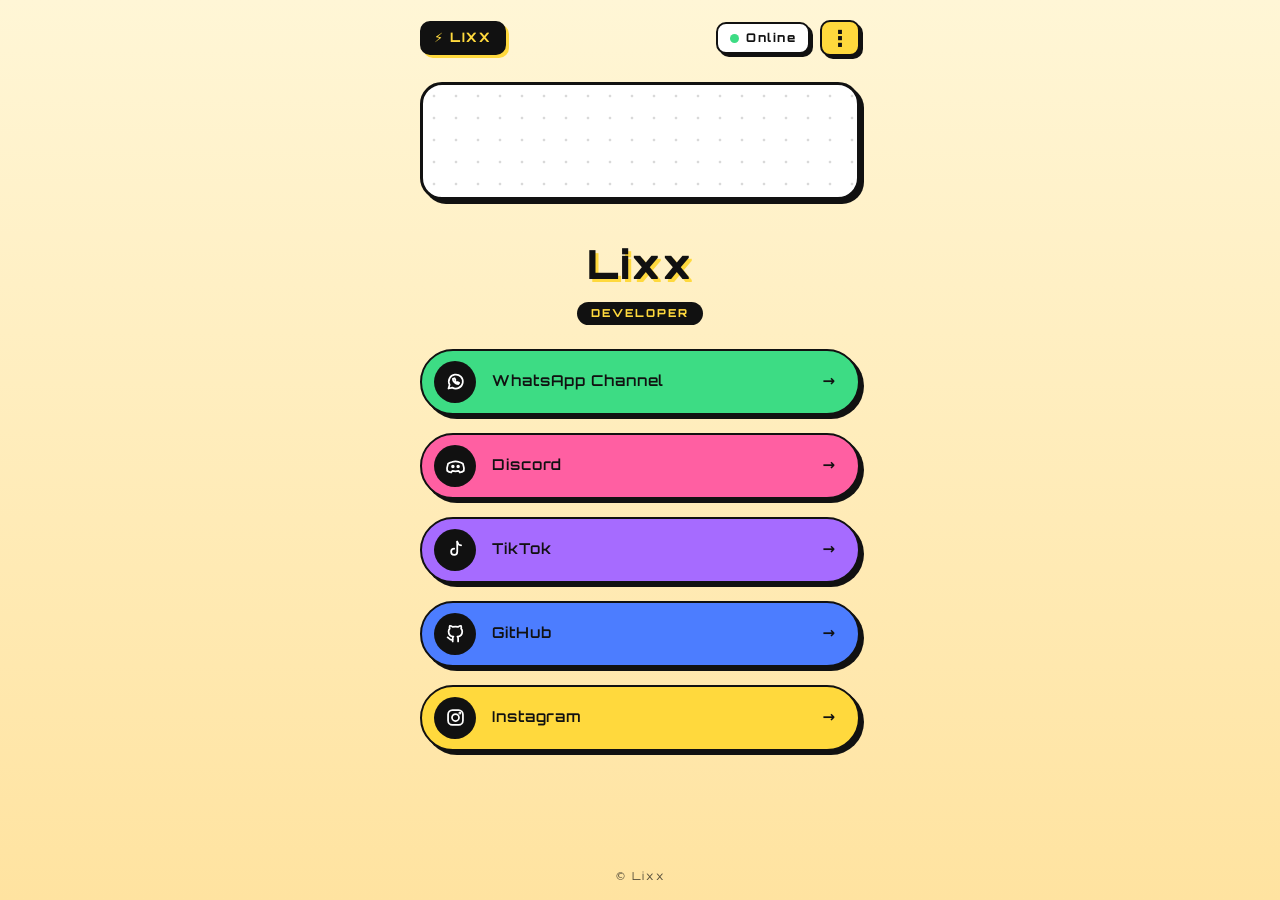
<file: malix.html>
<!DOCTYPE html>
<html lang="id">
<head>
  <meta charset="UTF-8">
  <meta name="viewport" content="width=device-width, initial-scale=1, viewport-fit=cover">
  <title>Malix</title>
  <meta name="theme-color" content="#FFE9A8">
  <link rel="preconnect" href="https://fonts.googleapis.com">
  <link rel="preconnect" href="https://fonts.gstatic.com" crossorigin>
  <link href="https://fonts.googleapis.com/css2?family=Orbitron:wght@400;600;800;900&display=swap" rel="stylesheet">
  <link rel="stylesheet" href="malix.css">
  <script src="config.js"></script>
  <script>
    (function () {
      var c = document.documentElement.classList, seen = false;
      try { seen = !!sessionStorage.getItem('intro_seen'); } catch (e) {}
      c.add(window.Intro && !seen ? 'intro-on' : 'intro-skip');
    })();
  </script>
</head>
<body>
  <div id="bg"></div>

  <div id="intro">
    <video id="introVideo" muted autoplay playsinline preload="auto"></video>
    <button class="skip" id="skipBtn" type="button">SKIP</button>
  </div>

  <main class="app" id="app">
    <header class="top">
      <span class="badge dark" id="brand"></span>
      <div class="right">
        <span class="badge light"><i class="dot"></i>Online</span>
        <div class="menu-wrap">
          <button class="icon-btn" id="menuBtn" type="button" aria-label="Menu" aria-expanded="false">&#8942;</button>
          <div class="dropdown" id="dropdown" hidden>
            <a href="#home" data-nav="home">Beranda</a>
            <a href="#skill" data-nav="skill">Skill</a>
            <a href="#projects" data-nav="projects">Projects</a>
            <a href="#produk" data-nav="produk">Produk</a>
          </div>
        </div>
      </div>
    </header>

    <section class="room" id="home">
      <div class="banner" id="banner">
        <img class="avatar" id="photo" alt="">
      </div>
      <div class="who">
        <h2 class="name" id="name"></h2>
        <span class="role" id="role"></span>
      </div>
      <article class="card"><p id="desc"></p></article>
      <nav class="links" id="links"></nav>
    </section>

    <section class="room" id="skill" hidden>
      <h2 class="title">SKILL</h2>
      <div class="skills" id="skills"></div>
    </section>

    <section class="room" id="projects" hidden>
      <h2 class="title">PROJECTS</h2>
      <div class="projects" id="projectList"></div>
    </section>

    <section class="room" id="produk" hidden>
      <h2 class="title">PRODUK</h2>
      <div class="products" id="productList"></div>
    </section>

    <p class="foot" id="foot"></p>
  </main>

  <script>
    var $ = function (s) { return document.querySelector(s); };
    var get = function (n) { return typeof window[n] === 'undefined' ? '' : window[n]; };
    var fixLink = function (v) {
      v = String(v || '').trim();
      if (!v) return '';
      return /^https?:\/\//i.test(v) ? v : 'https://' + v;
    };
    var cssUrl = function (v) { return 'url("' + String(v).replace(/["\\]/g, '') + '")'; };

    var owner = String(get('Nameowner') || 'Malix');
    document.title = owner;
    $('#brand').textContent = '\u26A1 ' + owner;
    $('#name').textContent = owner;
    $('#role').textContent = get('Role') || 'Developer';
    $('#desc').textContent = get('Deskripsi');
    $('#foot').textContent = '\u00A9 ' + owner;
    if (!get('Deskripsi')) $('#desc').parentNode.hidden = true;

    var bg = String(get('Background') || '').trim();
    if (bg) {
      if (/^(https?:|data:|\/|\.)|\.(jpe?g|png|gif|webp|svg)$/i.test(bg)) {
        var bgProbe = new Image();
        bgProbe.onload = function () {
          var el = $('#bg');
          el.style.backgroundImage = cssUrl(bg);
          el.classList.add('on');
        };
        bgProbe.src = bg;
      } else {
        $('#bg').style.background = bg;
        $('#bg').classList.add('on');
      }
    }

    var photo = $('#photo');
    if (get('Poto')) {
      photo.src = get('Poto');
      photo.onerror = function () { photo.hidden = true; };
    } else {
      photo.hidden = true;
    }

    var welcomeImg = String(get('Potowelcome') || '').trim();
    if (welcomeImg) {
      var probe = new Image();
      probe.onload = function () {
        var b = $('#banner');
        b.style.backgroundImage = cssUrl(welcomeImg);
        b.classList.add('has-img');
      };
      probe.src = welcomeImg;
    }

    var ICONS = {
      wa: '<path d="M4 20l1.3-4.2A8 8 0 1 1 8.4 19z"/><path d="M9 9c0 3 3 6 6 6l1.2-1.4-2-1-1 .7c-.8-.4-1.6-1.2-2-2l.7-1-1-2z"/>',
      ig: '<rect x="3.5" y="3.5" width="17" height="17" rx="5"/><circle cx="12" cy="12" r="4"/><circle cx="17" cy="7" r=".6"/>',
      tt: '<path d="M14 3v11.5a3.5 3.5 0 1 1-3.5-3.5"/><path d="M14 3c.4 2.4 2 4 4.5 4.2"/>',
      tg: '<path d="M21 3L3 10.5l6.5 2.2L12 20l3-4.5 5 3.5z"/><path d="M9.5 12.7L21 3"/>',
      dc: '<path d="M8 8c-2 .5-3.5 1.2-4.5 2-1 3-1.5 6-1 8 1.5 1.2 3 1.7 4.5 2l1-1.5M16 8c2 .5 3.5 1.2 4.5 2 1 3 1.5 6 1 8-1.5 1.2-3 1.7-4.5 2l-1-1.5M8 8c2.7-.8 5.3-.8 8 0M8.5 18.2c2.2.6 4.8.6 7 0"/><circle cx="9" cy="13" r="1"/><circle cx="15" cy="13" r="1"/>',
      yt: '<rect x="3" y="6" width="18" height="12" rx="4"/><path d="M10 9.5v5l4.5-2.5z"/>',
      gh: '<path d="M9 19c-4 1.2-4-2-6-2.5M15 21v-3.2a2.8 2.8 0 0 0-.8-2.2c2.7-.3 5.5-1.3 5.5-6a4.6 4.6 0 0 0-1.3-3.2 4.3 4.3 0 0 0-.1-3.2s-1-.3-3.4 1.3a11.6 11.6 0 0 0-6 0C6.5 2.9 5.5 3.2 5.5 3.2a4.3 4.3 0 0 0-.1 3.2A4.6 4.6 0 0 0 4.1 9.6c0 4.6 2.8 5.7 5.5 6a2.8 2.8 0 0 0-.8 2.2V21"/>',
      fb: '<path d="M15 3h-2.5A3.5 3.5 0 0 0 9 6.5V9H6.5v3.5H9V21h3.5v-8.5H15L15.5 9h-3V6.8c0-.5.3-.8.8-.8H15z"/>',
      x: '<path d="M4 4l16 16M20 4L4 20"/>',
      link: '<path d="M10 14a4 4 0 0 0 5.7 0l3-3a4 4 0 0 0-5.7-5.7l-1 1"/><path d="M14 10a4 4 0 0 0-5.7 0l-3 3a4 4 0 0 0 5.7 5.7l1-1"/>'
    };

    var SITES = [
      [/whatsapp\.com\/channel/i, 'WhatsApp Channel', 'wa'],
      [/whatsapp\.com|wa\.me/i, 'WhatsApp', 'wa'],
      [/instagram\.com/i, 'Instagram', 'ig'],
      [/tiktok\.com/i, 'TikTok', 'tt'],
      [/t\.me|telegram\./i, 'Telegram', 'tg'],
      [/discord\./i, 'Discord', 'dc'],
      [/youtube\.com|youtu\.be/i, 'YouTube', 'yt'],
      [/github\.com/i, 'GitHub', 'gh'],
      [/facebook\.com|fb\.com/i, 'Facebook', 'fb'],
      [/(^|\/\/|\.)(x|twitter)\.com/i, 'X', 'x']
    ];
    var COLORS = ['gn', 'pk', 'pu', 'bl', 'y'];

    var rawLinks = [get('Linkchannel'), get('Linkig'), get('Linktiktok')];
    var extra = get('Links');
    if (!Array.isArray(extra)) extra = extra ? [extra] : [];
    rawLinks = rawLinks.concat(extra);

    var seenLinks = {};
    var n = 0;
    rawLinks.forEach(function (item) {
      var name = '';
      var url = item;
      if (item && typeof item === 'object') { url = item.link || item.url; name = item.nama || item.name || ''; }
      var href = fixLink(url);
      if (!href || seenLinks[href]) return;
      seenLinks[href] = 1;

      var icon = 'link';
      var label = name;
      for (var i = 0; i < SITES.length; i++) {
        if (SITES[i][0].test(href)) { icon = SITES[i][2]; label = label || SITES[i][1]; break; }
      }
      if (!label) {
        label = href.replace(/^https?:\/\/(www\.)?/i, '').split(/[\/?#]/)[0];
        label = label.charAt(0).toUpperCase() + label.slice(1);
      }

      var a = document.createElement('a');
      a.className = 'pill ' + COLORS[n % COLORS.length];
      n++;
      a.href = href;
      a.target = '_blank';
      a.rel = 'noopener noreferrer';
      a.innerHTML = '<span class="ic"><svg viewBox="0 0 24 24" aria-hidden="true">' + ICONS[icon] + '</svg></span><span></span><span class="go" aria-hidden="true">&rarr;</span>';
      a.children[1].textContent = label;
      $('#links').appendChild(a);
    });

    var SKILL_ICON = {
      javascript: 'JS', js: 'JS', typescript: 'TS', html: '</>', css: '{ }', python: 'Py', php: 'PHP',
      node: '\u2B22', nodejs: '\u2B22', 'node.js': '\u2B22', react: '\u269B', java: '\u2615', sql: 'DB',
      mysql: 'DB', git: 'git', linux: '\uD83D\uDC27', bot: '\uD83E\uDD16', c: 'C', 'c++': 'C++',
      kotlin: 'Kt', go: 'Go', rust: 'Rs'
    };

    var skills = get('Myskill');
    if (!Array.isArray(skills)) skills = String(skills).split(',');
    skills = skills.map(function (s) { return String(s).trim(); }).filter(Boolean);

    if (skills.length) {
      skills.forEach(function (s, i) {
        var parts = s.split(':');
        var nm = parts[0].trim();
        var lv = parseInt(parts[1], 10);
        var card = document.createElement('div');
        card.className = 'skill c' + (i % 5);

        var ic = document.createElement('span');
        ic.className = 'sic';
        ic.textContent = SKILL_ICON[nm.toLowerCase().replace(/\s/g, '')] || nm.slice(0, 2).toUpperCase();

        var info = document.createElement('div');
        info.className = 'sinfo';
        var t = document.createElement('b');
        t.textContent = nm;
        info.appendChild(t);

        if (!isNaN(lv)) {
          lv = Math.max(0, Math.min(100, lv));
          var meter = document.createElement('div');
          meter.className = 'meter';
          var bar = document.createElement('div');
          bar.className = 'bar';
          var fill = document.createElement('i');
          fill.style.setProperty('--w', lv + '%');
          bar.appendChild(fill);
          var pct = document.createElement('span');
          pct.className = 'pct';
          pct.textContent = lv + '%';
          meter.appendChild(bar);
          meter.appendChild(pct);
          info.appendChild(meter);
        }

        card.appendChild(ic);
        card.appendChild(info);
        $('#skills').appendChild(card);
      });
    } else {
      $('#skills').innerHTML = '<p class="empty">Belum ada skill.</p>';
    }

    var projects = get('Projek');
    if (!Array.isArray(projects)) projects = [];

    if (projects.length) {
      projects.forEach(function (p) {
        var card = document.createElement('article');
        card.className = 'proj';

        if (p.Potprojek) {
          var img = document.createElement('img');
          img.className = 'thumb';
          img.src = p.Potprojek;
          img.alt = '';
          img.loading = 'lazy';
          img.onerror = function () { img.remove(); };
          card.appendChild(img);
        }

        var body = document.createElement('div');
        body.className = 'body';

        if (p.Namaprojek) {
          var h = document.createElement('h3');
          h.textContent = p.Namaprojek;
          body.appendChild(h);
        }
        if (p.Deskripsiprojek) {
          var d = document.createElement('p');
          d.textContent = p.Deskripsiprojek;
          body.appendChild(d);
        }
        if (Array.isArray(p.Teknologi) && p.Teknologi.length) {
          var techs = document.createElement('div');
          techs.className = 'techs';
          p.Teknologi.forEach(function (t) {
            var s = document.createElement('span');
            s.textContent = t;
            techs.appendChild(s);
          });
          body.appendChild(techs);
        }
        var href = fixLink(p.Linkprojek);
        if (href) {
          var o = document.createElement('a');
          o.className = 'open';
          o.href = href;
          o.target = '_blank';
          o.rel = 'noopener noreferrer';
          o.textContent = 'BUKA \u2192';
          body.appendChild(o);
        }

        card.appendChild(body);
        $('#projectList').appendChild(card);
      });
    } else {
      $('#projectList').innerHTML = '<p class="empty">Belum ada project.</p>';
    }

    var products = get('Produk');
    if (!Array.isArray(products)) products = [];

    if (products.length) {
      products.forEach(function (p) {
        var card = document.createElement('article');
        card.className = 'prod';

        var pic = document.createElement('div');
        pic.className = 'pic';
        if (p.Potproduk) {
          var im = document.createElement('img');
          im.src = p.Potproduk;
          im.alt = '';
          im.loading = 'lazy';
          im.onerror = function () { im.remove(); };
          pic.appendChild(im);
        }
        if (p.Label) {
          var lb = document.createElement('span');
          lb.className = 'label';
          lb.textContent = p.Label;
          pic.appendChild(lb);
        }
        card.appendChild(pic);

        var body = document.createElement('div');
        body.className = 'pbody';
        if (p.Namaproduk) {
          var nm = document.createElement('h3');
          nm.textContent = p.Namaproduk;
          body.appendChild(nm);
        }
        if (p.Deskripsiproduk) {
          var ds = document.createElement('p');
          ds.textContent = p.Deskripsiproduk;
          body.appendChild(ds);
        }
        if (p.Harga !== undefined && p.Harga !== '') {
          var pr = document.createElement('div');
          pr.className = 'price';
          pr.textContent = typeof p.Harga === 'number' ? 'Rp ' + p.Harga.toLocaleString('id-ID') : String(p.Harga);
          body.appendChild(pr);
        }
        var buy = fixLink(p.Linkproduk);
        if (buy) {
          var bt = document.createElement('a');
          bt.className = 'buy';
          bt.href = buy;
          bt.target = '_blank';
          bt.rel = 'noopener noreferrer';
          bt.textContent = 'BELI \u2192';
          body.appendChild(bt);
        }
        card.appendChild(body);
        $('#productList').appendChild(card);
      });
    } else {
      $('#productList').innerHTML = '<p class="empty">Belum ada produk.</p>';
    }

    var rooms = ['home', 'skill', 'projects', 'produk'];
    var legacy = { skil: 'skill', projek: 'projects' };
    var menuBtn = $('#menuBtn');
    var dropdown = $('#dropdown');

    function closeMenu() {
      dropdown.hidden = true;
      menuBtn.setAttribute('aria-expanded', 'false');
    }

    function show() {
      var r = location.hash.replace('#', '');
      r = legacy[r] || r;
      if (rooms.indexOf(r) < 0) r = 'home';
      rooms.forEach(function (id) { $('#' + id).hidden = id !== r; });
      document.querySelectorAll('[data-nav]').forEach(function (a) {
        a.classList.toggle('on', a.getAttribute('data-nav') === r);
      });
      closeMenu();
      window.scrollTo(0, 0);
    }

    menuBtn.addEventListener('click', function (e) {
      e.stopPropagation();
      var open = dropdown.hidden;
      dropdown.hidden = !open;
      menuBtn.setAttribute('aria-expanded', String(open));
    });
    document.addEventListener('click', closeMenu);
    document.addEventListener('keydown', function (e) { if (e.key === 'Escape') closeMenu(); });
    window.addEventListener('hashchange', show);
    show();

    (function () {
      var ov = $('#intro');
      var root = document.documentElement;
      if (!root.classList.contains('intro-on')) { ov.remove(); return; }

      var v = $('#introVideo');
      var app = $('#app');
      var done = false;
      var t;
      app.inert = true;

      function enter(seen) {
        if (done) return;
        done = true;
        clearTimeout(t);
        if (seen) { try { sessionStorage.setItem('intro_seen', '1'); } catch (e) {} }
        root.classList.remove('intro-on');
        app.inert = false;
        ov.classList.add('out');
        setTimeout(function () { ov.remove(); }, 700);
      }

      $('#skipBtn').addEventListener('click', function () { enter(true); });
      v.addEventListener('ended', function () { enter(true); });
      v.addEventListener('error', function () { enter(false); });
      v.addEventListener('playing', function () { clearTimeout(t); });
      t = setTimeout(function () { enter(false); }, 8000);

      v.muted = true;
      v.src = window.Intro;
      var p = v.play();
      if (p && p.catch) p.catch(function () { enter(false); });
    })();
  </script>
</body>
</html>
</file>
<file: malix.css>
:root {
  color-scheme: light;
  --ink: #111;
  --y: #ffd93d;
  --pk: #ff5fa2;
  --gn: #3ddc84;
  --bl: #4c7dff;
  --pu: #a66bff;
  --sh: 3px 3px 0 var(--ink);
}

* { box-sizing: border-box; }
html { -webkit-text-size-adjust: 100%; }

body {
  margin: 0;
  min-height: 100vh;
  font-family: 'Orbitron', 'Segoe UI', system-ui, sans-serif;
  color: var(--ink);
  background: #ffe9a8 linear-gradient(180deg, #fff6d6, #ffe3a0) fixed;
  line-height: 1.5;
}

a { color: inherit; text-decoration: none; }
:focus-visible { outline: 3px solid var(--bl); outline-offset: 3px; }
[hidden] { display: none !important; }

#bg {
  position: fixed;
  inset: 0;
  z-index: -1;
  background-position: center;
  background-size: cover;
  background-repeat: no-repeat;
  opacity: 0;
  transition: opacity .4s;
}

#bg::after {
  content: '';
  position: absolute;
  inset: 0;
  background: rgba(255, 246, 214, .5);
}

#bg.on { opacity: 1; }

.app {
  max-width: 480px;
  margin: 0 auto;
  min-height: 100vh;
  min-height: 100dvh;
  padding: calc(20px + env(safe-area-inset-top, 0px)) 20px calc(16px + env(safe-area-inset-bottom, 0px));
  display: flex;
  flex-direction: column;
  gap: 20px;
}

.top {
  display: flex;
  justify-content: space-between;
  align-items: center;
  gap: 8px;
}

.right { display: flex; align-items: center; gap: 10px; }

.badge {
  border: 2px solid var(--ink);
  border-radius: 10px;
  padding: 5px 12px;
  font-weight: 800;
  font-size: 13px;
  letter-spacing: .12em;
}

.badge.dark {
  background: var(--ink);
  color: var(--y);
  box-shadow: 3px 3px 0 var(--y);
  text-transform: uppercase;
}

.badge.light {
  background: #fff;
  box-shadow: var(--sh);
  font-size: 12px;
  display: flex;
  align-items: center;
  gap: 7px;
}

.dot { width: 9px; height: 9px; border-radius: 50%; background: var(--gn); }

.menu-wrap { position: relative; }

.icon-btn {
  width: 40px;
  height: 36px;
  display: grid;
  place-items: center;
  font: inherit;
  font-size: 22px;
  font-weight: 900;
  line-height: 1;
  color: var(--ink);
  background: var(--y);
  border: 2px solid var(--ink);
  border-radius: 10px;
  box-shadow: var(--sh);
  cursor: pointer;
  touch-action: manipulation;
}

.icon-btn:active { transform: translate(2px, 2px); box-shadow: 1px 1px 0 var(--ink); }

.dropdown {
  position: absolute;
  right: 0;
  top: calc(100% + 10px);
  z-index: 20;
  min-width: 160px;
  display: flex;
  flex-direction: column;
  background: #fff;
  border: 2px solid var(--ink);
  border-radius: 14px;
  box-shadow: 4px 4px 0 var(--ink);
  overflow: hidden;
}

.dropdown a {
  padding: 12px 16px;
  font-weight: 800;
  font-size: 14px;
  letter-spacing: .08em;
  cursor: pointer;
}

.dropdown a + a { border-top: 2px solid var(--ink); }
.dropdown a:hover, .dropdown a.on { background: var(--y); }

.room { display: flex; flex-direction: column; gap: 20px; }

.banner {
  position: relative;
  margin-top: 6px;
  min-height: 118px;
  background: #fff radial-gradient(#d9d9d9 1.5px, transparent 1.6px) 0 0 / 22px 22px;
  border: 3px solid var(--ink);
  border-radius: 22px;
  box-shadow: 4px 4px 0 var(--ink);
  display: flex;
  align-items: center;
  padding: 16px 92px 16px 20px;
}

.banner.has-img {
  background-size: cover;
  background-position: center;
  background-repeat: no-repeat;
}

.welcome {
  margin: 0;
  font-size: clamp(20px, 5.6vw, 30px);
  line-height: 1.05;
  font-weight: 900;
  color: #fff;
  text-shadow: 3px 3px 0 var(--ink);
  -webkit-text-stroke: 1.5px var(--ink);
  paint-order: stroke fill;
}

.avatar {
  position: absolute;
  right: 14px;
  bottom: -22px;
  width: 76px;
  height: 76px;
  border-radius: 50%;
  border: 3px solid var(--ink);
  object-fit: cover;
  box-shadow: var(--sh);
  background: #fff;
}

.who { text-align: center; margin-top: 14px; }

.name {
  margin: 0;
  font-size: clamp(30px, 9vw, 40px);
  font-weight: 900;
  letter-spacing: .06em;
  color: var(--ink);
  text-shadow: 3px 3px 0 var(--y);
  word-break: break-word;
}

.role {
  display: inline-block;
  margin-top: 8px;
  background: var(--ink);
  color: var(--y);
  border-radius: 999px;
  padding: 3px 14px;
  font-size: 11px;
  font-weight: 800;
  letter-spacing: .18em;
  text-transform: uppercase;
}

.card {
  background: #fff;
  border: 2px solid var(--ink);
  border-radius: 20px;
  box-shadow: 4px 4px 0 var(--ink);
  padding: 16px 20px;
  font-size: 14px;
  text-align: center;
}

.card p { margin: 0; }

.links { display: flex; flex-direction: column; gap: 18px; margin-top: 4px; }

.pill {
  display: flex;
  align-items: center;
  gap: 16px;
  min-height: 64px;
  padding: 10px 22px 10px 12px;
  border: 2px solid var(--ink);
  border-radius: 999px;
  box-shadow: 4px 4px 0 var(--ink);
  font-weight: 600;
  font-size: 15px;
  letter-spacing: .06em;
  transition: transform .08s, box-shadow .08s;
}

.pill:hover { transform: translate(-1px, -1px); }
.pill:active { transform: translate(4px, 4px); box-shadow: 0 0 0 var(--ink); }

.pill .ic {
  flex: none;
  width: 42px;
  height: 42px;
  display: grid;
  place-items: center;
  background: var(--ink);
  color: #fff;
  border-radius: 50%;
}

.pill .ic svg {
  width: 21px;
  height: 21px;
  fill: none;
  stroke: currentColor;
  stroke-width: 2;
  stroke-linecap: round;
  stroke-linejoin: round;
}

.pill .go { margin-left: auto; font-weight: 800; }
.pill.gn { background: var(--gn); }
.pill.pk { background: var(--pk); }
.pill.pu { background: var(--pu); }
.pill.bl { background: var(--bl); }
.pill.y { background: var(--y); }

.title {
  margin: 6px 0 0;
  text-align: center;
  font-size: clamp(28px, 8vw, 36px);
  font-weight: 900;
  letter-spacing: .08em;
  color: var(--ink);
  text-shadow: 3px 3px 0 var(--y);
}

.skills { display: flex; flex-direction: column; gap: 14px; }

.skill {
  display: flex;
  align-items: center;
  gap: 14px;
  padding: 12px 16px;
  background: #fff;
  border: 2px solid var(--ink);
  border-radius: 16px;
  box-shadow: 4px 4px 0 var(--ink);
}

.sic {
  flex: none;
  width: 46px;
  height: 46px;
  display: grid;
  place-items: center;
  border: 2px solid var(--ink);
  border-radius: 12px;
  font-weight: 900;
  font-size: 15px;
  color: var(--ink);
}

.c0 .sic { background: var(--y); }
.c1 .sic { background: var(--pk); }
.c2 .sic { background: var(--gn); }
.c3 .sic { background: var(--pu); }
.c4 .sic { background: var(--bl); color: #fff; }

.sinfo { flex: 1; min-width: 0; }

.sinfo b {
  display: block;
  font-size: 15px;
  letter-spacing: .04em;
  word-break: break-word;
}

.meter { display: flex; align-items: center; gap: 10px; margin-top: 6px; }

.bar {
  flex: 1;
  max-width: 150px;
  height: 10px;
  border: 2px solid var(--ink);
  border-radius: 999px;
  background: #fff;
  overflow: hidden;
}

.bar i {
  display: block;
  height: 100%;
  width: var(--w);
  background: var(--gn);
  animation: grow .8s ease-out;
}

.c0 .bar i { background: var(--y); }
.c1 .bar i { background: var(--pk); }
.c3 .bar i { background: var(--pu); }
.c4 .bar i { background: var(--bl); }

.pct { font-size: 11px; font-weight: 800; letter-spacing: .04em; }

@keyframes grow { from { width: 0; } }

.projects { display: flex; flex-direction: column; gap: 16px; }

.proj {
  display: flex;
  align-items: stretch;
  gap: 14px;
  padding: 12px;
  background: #fff;
  border: 2px solid var(--ink);
  border-radius: 18px;
  box-shadow: 4px 4px 0 var(--ink);
}

.thumb {
  flex: none;
  width: 92px;
  height: 92px;
  align-self: flex-start;
  object-fit: cover;
  border: 2px solid var(--ink);
  border-radius: 12px;
  background: #eee;
}

.proj .body {
  flex: 1;
  min-width: 0;
  display: flex;
  flex-direction: column;
  gap: 6px;
}

.proj h3 { margin: 0; font-size: 15px; font-weight: 800; letter-spacing: .04em; word-break: break-word; }
.proj p { margin: 0; font-size: 12.5px; font-weight: 600; line-height: 1.4; opacity: .8; word-break: break-word; }

.techs { display: flex; flex-wrap: wrap; gap: 6px; }

.techs span {
  padding: 1px 9px;
  background: var(--y);
  border: 2px solid var(--ink);
  border-radius: 999px;
  font-size: 10.5px;
  font-weight: 800;
  letter-spacing: .04em;
}

.open {
  align-self: flex-start;
  margin-top: 2px;
  padding: 4px 14px;
  background: var(--gn);
  border: 2px solid var(--ink);
  border-radius: 999px;
  box-shadow: 2px 2px 0 var(--ink);
  font-weight: 800;
  font-size: 11px;
  letter-spacing: .1em;
}

.open:active { transform: translate(2px, 2px); box-shadow: 0 0 0 var(--ink); }

.products {
  display: grid;
  grid-template-columns: repeat(2, minmax(0, 1fr));
  gap: 16px;
}

.prod {
  display: flex;
  flex-direction: column;
  background: #fff;
  border: 2px solid var(--ink);
  border-radius: 18px;
  box-shadow: 4px 4px 0 var(--ink);
  overflow: hidden;
}

.pic {
  position: relative;
  aspect-ratio: 1 / 1;
  background: #eee;
  border-bottom: 2px solid var(--ink);
}

.pic img { display: block; width: 100%; height: 100%; object-fit: cover; }

.label {
  position: absolute;
  top: 8px;
  left: 8px;
  padding: 1px 9px;
  background: var(--pk);
  border: 2px solid var(--ink);
  border-radius: 999px;
  font-size: 10px;
  font-weight: 800;
  letter-spacing: .06em;
}

.pbody {
  flex: 1;
  display: flex;
  flex-direction: column;
  gap: 5px;
  padding: 10px 12px 12px;
}

.pbody h3 { margin: 0; font-size: 13px; font-weight: 800; letter-spacing: .03em; word-break: break-word; }
.pbody p { margin: 0; font-size: 11.5px; font-weight: 600; line-height: 1.35; opacity: .75; word-break: break-word; }

.price {
  align-self: flex-start;
  margin-top: auto;
  padding: 1px 10px;
  background: var(--y);
  border: 2px solid var(--ink);
  border-radius: 8px;
  font-size: 13px;
  font-weight: 900;
}

.buy {
  margin-top: 4px;
  padding: 6px 0;
  text-align: center;
  background: var(--gn);
  border: 2px solid var(--ink);
  border-radius: 999px;
  box-shadow: 2px 2px 0 var(--ink);
  font-weight: 800;
  font-size: 11px;
  letter-spacing: .1em;
}

.buy:active { transform: translate(2px, 2px); box-shadow: 0 0 0 var(--ink); }

.products .empty { grid-column: 1 / -1; }

.empty { text-align: center; font-weight: 600; opacity: .7; }

.foot {
  text-align: center;
  font-size: 11px;
  letter-spacing: .14em;
  margin: auto 0 0;
  padding-top: 12px;
  opacity: .7;
}

#intro {
  position: fixed;
  inset: 0;
  z-index: 100;
  background: #000;
  opacity: 1;
  transition: opacity .6s ease;
  overflow: hidden;
}

#intro.out { opacity: 0; pointer-events: none; }

#introVideo {
  position: absolute;
  inset: 0;
  width: 100%;
  height: 100%;
  object-fit: cover;
  background: #000;
  display: block;
}

.skip {
  position: absolute;
  top: calc(env(safe-area-inset-top, 0px) + 14px);
  right: 14px;
  z-index: 2;
  min-height: 48px;
  min-width: 96px;
  padding: 0 22px;
  font: inherit;
  font-weight: 800;
  font-size: 15px;
  letter-spacing: .1em;
  color: var(--ink);
  background: var(--y);
  border: 3px solid var(--ink);
  border-radius: 999px;
  box-shadow: 4px 4px 0 var(--ink);
  cursor: pointer;
  touch-action: manipulation;
}

.skip:active { transform: translate(3px, 3px); box-shadow: 1px 1px 0 var(--ink); }

html.intro-skip #intro { display: none; }
html.intro-on body { overflow: hidden; }

@media (prefers-reduced-motion: reduce) {
  * { transition: none !important; animation: none !important; }
}
</file>
